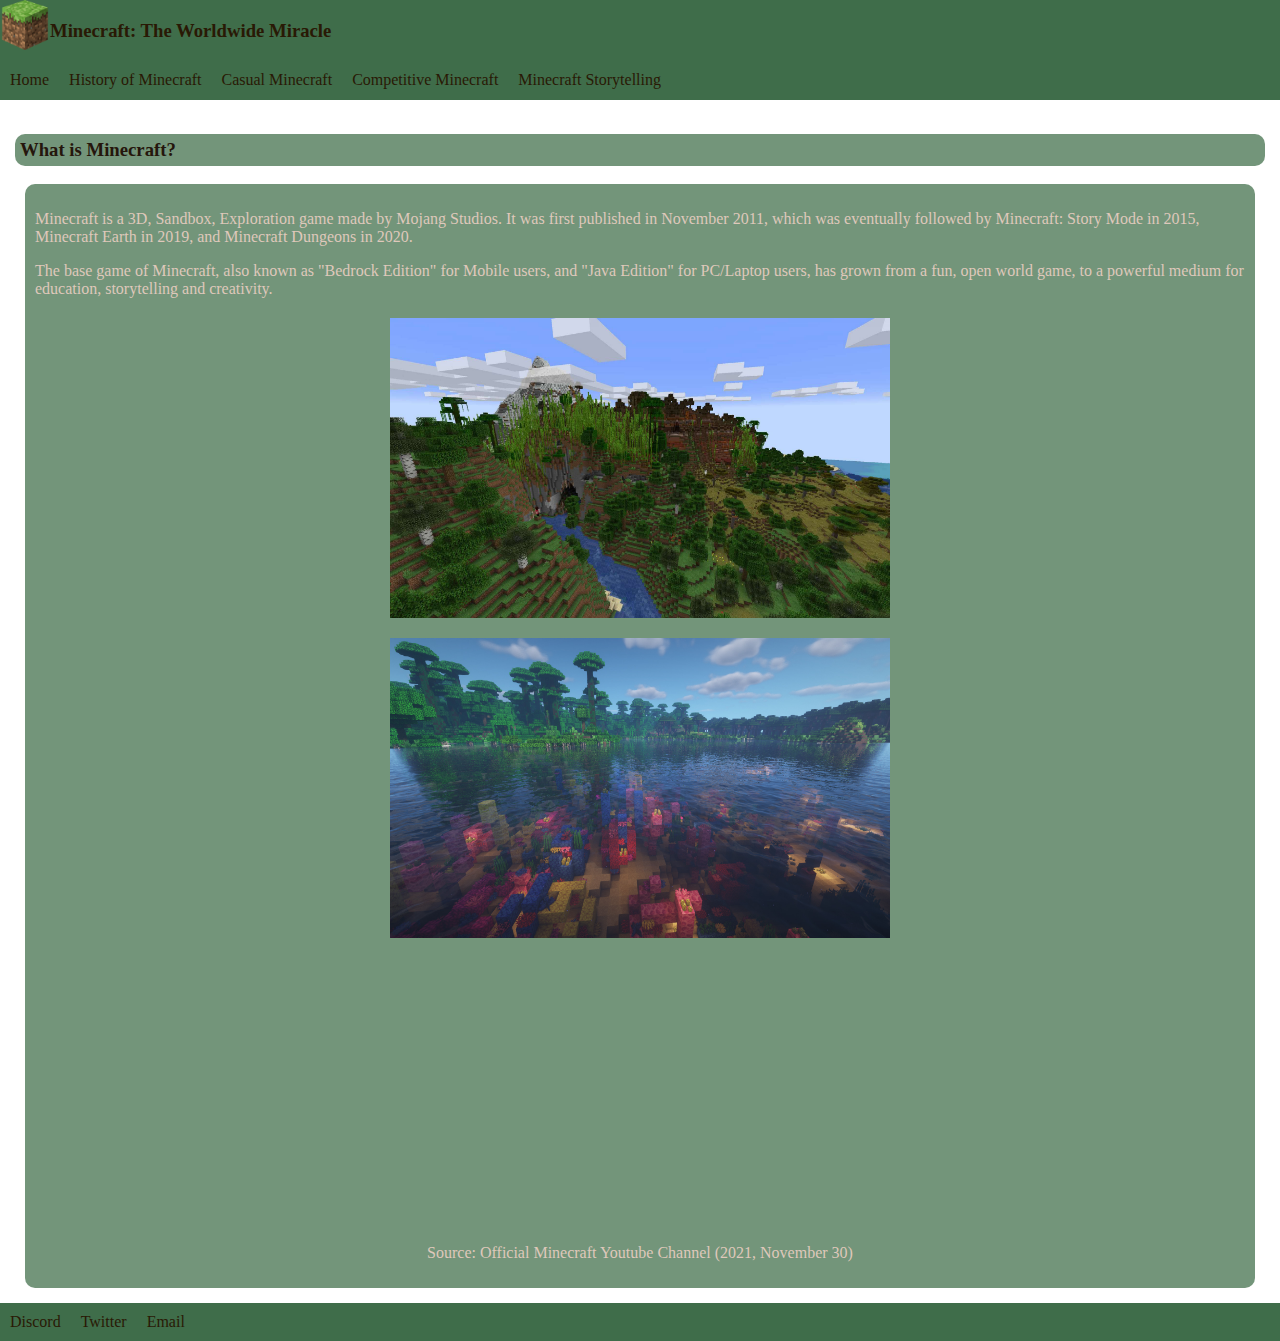
<file: index.html>
<!DOCTYPE html>
<html>
  <head>
    <meta charset="utf-8">
    <meta name="viewport" content="width=device-width">
    <title>Minecraft: The Worldwide Miracle</title>
<link rel="shortcut icon" type="image/png" href="images/logo.png"/>
    <link href="css/style.css" rel="stylesheet" type="text/css" />
  </head>
  <body>
    
    <header>
      <div>
        <img src="images/logo.png" id="logo">
        <h3 id="title" class="text">Minecraft: The Worldwide Miracle</h3>
      </div>
      <nav>
       <ul>
         <li><a href="index.html">Home</a></li>
         <li><a href="htdocs/page_2.html">History of Minecraft</a></li>
         <li><a href="htdocs/page_3.html">Casual Minecraft</a></li>
         <li><a href="htdocs/page_4.html">Competitive Minecraft</a></li>
         <li><a href="htdocs/page_5.html">Minecraft Storytelling</a></li>
       </ul>
     </nav>
    </header>

    <section>
      <heading>
        <h3 id="pageheader" class="text">What is Minecraft?</h3>
      </heading>

     <div id="content" class="text">
        <p>Minecraft is a 3D, Sandbox, Exploration game made by Mojang Studios. It was first published in November 2011, which was eventually followed by Minecraft: Story Mode in 2015, Minecraft Earth in 2019, and Minecraft Dungeons in 2020.</p>

        <p>The base game of Minecraft, also known as "Bedrock Edition"  for Mobile users, and "Java Edition" for PC/Laptop users, has grown from a fun, open world game, to a powerful medium for education, storytelling and creativity.</p>

       <img src="images/worldgen.png" id="image">
       <img  src="images/watershaders.png" id="image">
       <p align="center"><iframe width="480" height="270" src="https://www.youtube.com/embed/vdrn4ouZRvQ" title="YouTube video player" frameborder="0" allow="accelerometer; autoplay; clipboard-write; encrypted-media; gyroscope; picture-in-picture" allowfullscreen></iframe></p>
	<p id="sources">Source: Official Minecraft Youtube Channel (2021, November 30)</p>
      </div>
    </section>

    <footer>
      <div>
        <ul>
         <li><a href="https://discordapp.com/users/610800503265165342/">Discord</a></li>
         <li><a href="https://twitter.com/wheresnebby">Twitter</a></li>
         <li><a href="mailto: b2025dfaco@pshs.edu.ph">Email</a></li>
       </ul>
      </div>
    </footer>

  </body>
</html>
</file>
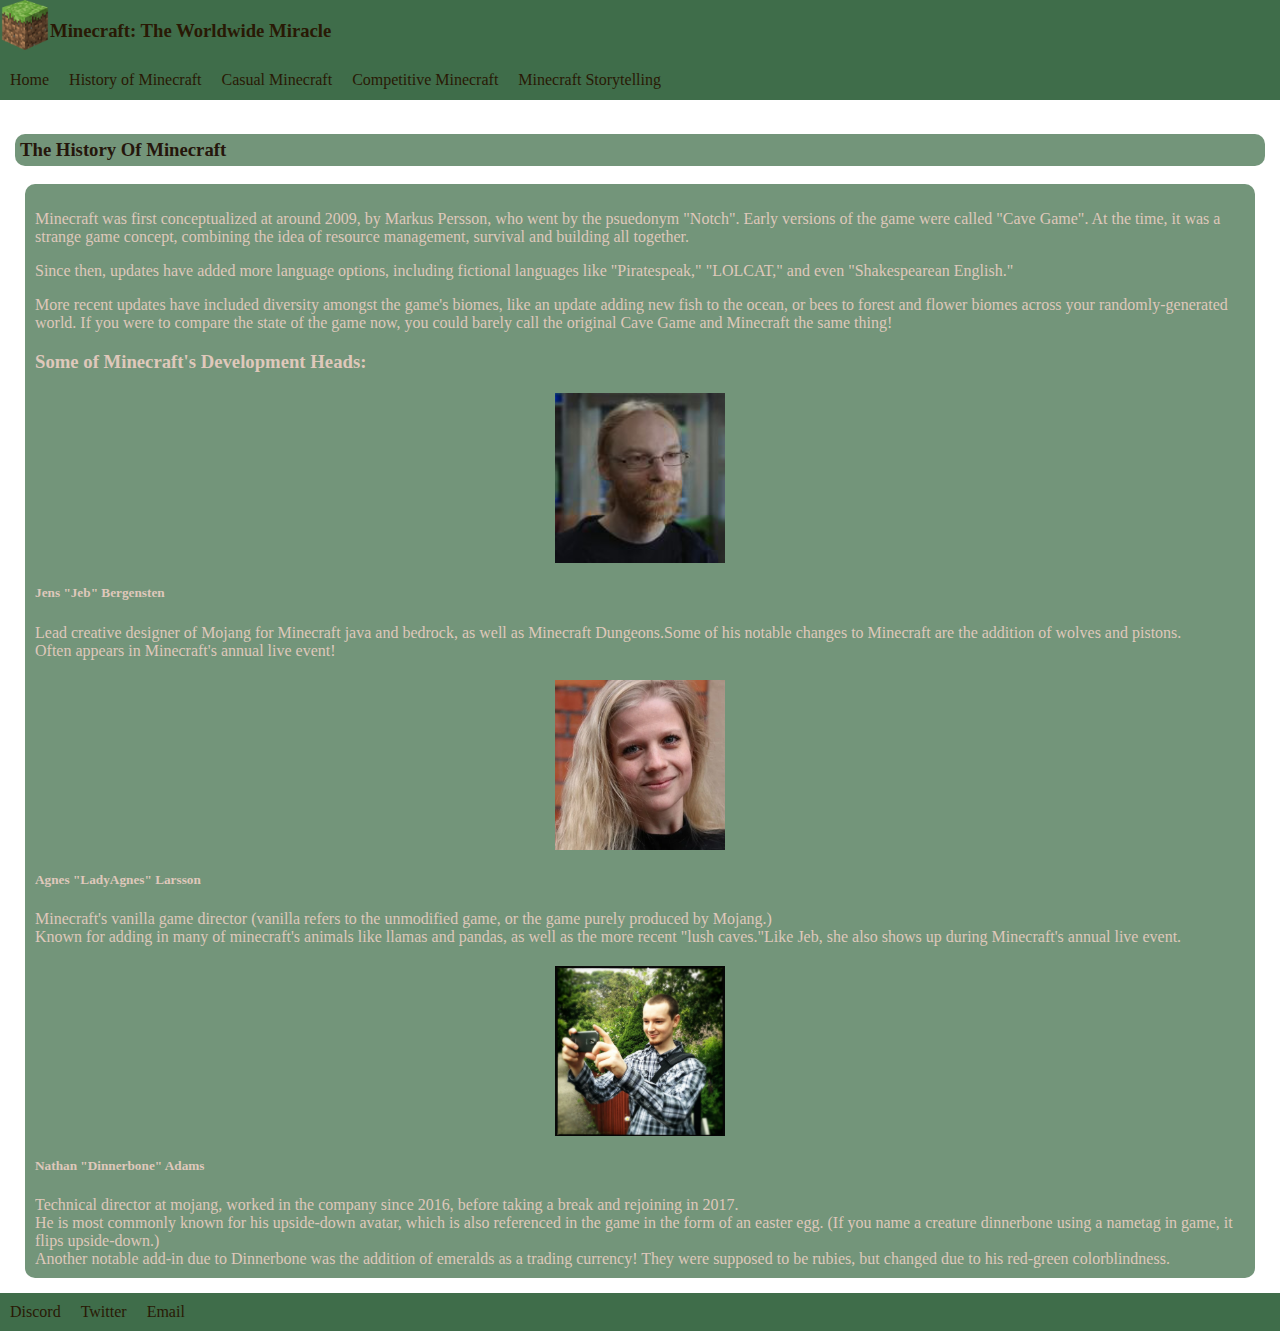
<file: htdocs/page_2.html>
<!DOCTYPE html>
<html>
  <head>
    <meta charset="utf-8">
    <meta name="viewport" content="width=device-width">
    <title>Minecraft: The Worldwide Miracle</title>   
<link rel="shortcut icon" type="image/png" href="images/logo.png"/>
    <link href="../css/style.css" rel="stylesheet" type="text/css" />
  </head>
  <body>
    
    <header>
      <div>
        <img src="../images/logo.png" id="logo">
        <h3 id="title" class="text">Minecraft: The Worldwide Miracle</h3>
      </div>
      <nav>
       <ul>
         <li><a href="../index.html">Home</a></li>
         <li><a href="page_2.html">History of Minecraft</a></li>
         <li><a href="page_3.html">Casual Minecraft</a></li>
         <li><a href="page_4.html">Competitive Minecraft</a></li>
         <li><a href="page_5.html">Minecraft Storytelling</a></li>
       </ul>
     </nav>
    </header>

    <section>
      <heading>
        <h3 id="pageheader" class="text">The History Of Minecraft</h3>
      </heading>

     <div id="content" class="text"> 
       <p>Minecraft was first conceptualized at around 2009, by Markus Persson, who went by the psuedonym "Notch". Early versions of the game were called "Cave Game". At the time, it was a strange game concept, combining the idea of resource management, survival and building all together.</p>

       <p>Since then, updates have added more language options, including fictional languages like "Piratespeak," "LOLCAT," and even "Shakespearean English."</p>

       <p>More recent updates have included diversity amongst the game's biomes, like an update adding new fish to the ocean, or bees to forest and flower biomes across your randomly-generated world. If you were to compare the state of the game now, you could barely call the original Cave Game and Minecraft the same thing!</p>

       <h3> Some of Minecraft's Development Heads: </h3>
      <img src="../images/jeb.png" id="devteam">
      
      <h5>Jens "Jeb" Bergensten</h5>
      <ul>
        <li>Lead creative designer of Mojang for Minecraft java and bedrock, as well as Minecraft Dungeons.</li>
        <li>Some of his notable changes to Minecraft are the addition of wolves and pistons.</li>
        <li>Often appears in Minecraft's annual live event!</li>
      </ul>

     <img src="../images/agnes.png" id="devteam">

      <h5>Agnes "LadyAgnes" Larsson</h5>
      <ul>
        <li>Minecraft's vanilla game director (vanilla refers to the unmodified game, or the game purely produced by Mojang.)</li>
        <li>Known for adding in many of minecraft's animals like llamas and pandas, as well as the more recent "lush caves."</li>
        <li>Like Jeb, she also shows up during Minecraft's annual live event.</li>
      </ul>

     <img src="../images/dinnerbone.png" id="devteam">

     <h5>Nathan "Dinnerbone" Adams</h5>
      <ul>
        <li>Technical director at mojang, worked in the company since 2016, before taking a break and rejoining in 2017.</li>
        <li>He is most commonly known for his upside-down avatar, which is also referenced in the game in the form of an easter egg. (If you name a creature dinnerbone using a nametag in game, it flips upside-down.)</li>
        <li>Another notable add-in due to Dinnerbone was the addition of emeralds as a trading currency! They were supposed to be rubies, but changed due to his red-green colorblindness.</li>
      </ul>

    </div>
    </section>

    <footer>
      <div>
        <ul>
         <li><a href="https://discordapp.com/users/610800503265165342/">Discord</a></li>
         <li><a href="https://twitter.com/wheresnebby">Twitter</a></li>
         <li><a href="mailto: b2025dfaco@pshs.edu.ph">Email</a></li>
       </ul>
      </div>
    </footer>

  </body>
</html>
</file>
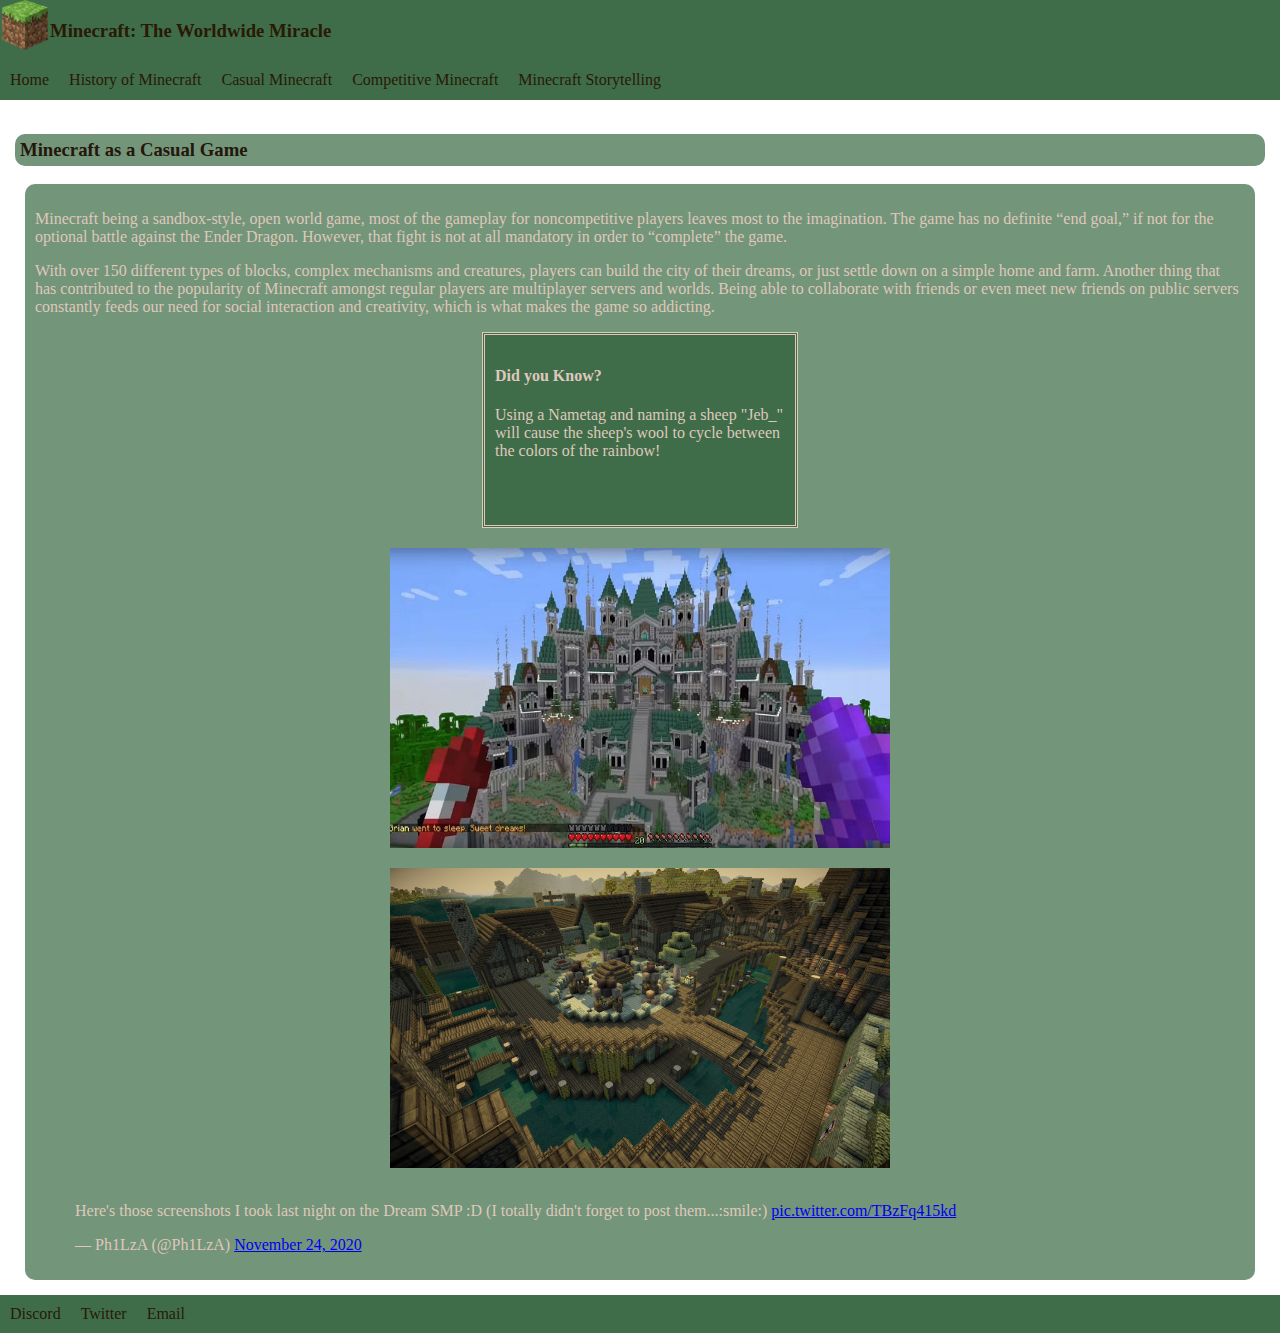
<file: htdocs/page_3.html>
<!DOCTYPE html>
<html>
  <head>
    <meta charset="utf-8">
    <meta name="viewport" content="width=device-width">
    <title>Minecraft: The Worldwide Miracle</title> 
<link rel="shortcut icon" type="image/png" href="images/logo.png"/>
    <link href="../css/style.css" rel="stylesheet" type="text/css" />
  </head>
  <body>
    

  
    <header>
        <div>
          <img src="../images/logo.png" id="logo">
          <h3 id="title" class="text">Minecraft: The Worldwide Miracle</h3>
        </div>
        <nav>
        <ul>
          <li><a href="../index.html">Home</a></li>
          <li><a href="page_2.html">History of Minecraft</a></li>
          <li><a href="page_3.html">Casual Minecraft</a></li>
          <li><a href="page_4.html">Competitive Minecraft</a></li>
          <li><a href="page_5.html">Minecraft     Storytelling</a></li>
        </ul>
        </nav>
      </header>

        <section>
        <heading>
          <h3 id="pageheader" class="text">Minecraft as a Casual Game</h3>
        </heading>

          <div id="content" class="text"> 
          <p>Minecraft being a sandbox-style, open world game, most of the gameplay for noncompetitive players leaves most to the imagination. The game has no definite “end goal,” if not for the optional battle against the Ender Dragon. However, that fight is not at all mandatory in order to “complete” the game. </p>

          <p>With over 150 different types of blocks, complex mechanisms and creatures, players can build the city of their dreams, or just settle down on a simple home and farm. Another thing that has contributed to the popularity of Minecraft amongst regular players are multiplayer servers and worlds. Being able to collaborate with friends or even meet new friends on public servers constantly feeds our need for social interaction and creativity, which is what makes the game so addicting.</p>

          <div id="colorchange">
            <h4> Did you Know?</h4>
            <p>Using a Nametag and naming a sheep "Jeb_" will cause the sheep's wool to cycle between the colors of the rainbow!</p>  
          </div>

          <img src="../images/grianbase.png" id="image">
          <img src="../images/mcriften.png" id="image">
          
          <br>
          
          <blockquote class="twitter-tweet tw-align-center"><p lang="en" dir="ltr">Here's those screenshots I took last night on the Dream SMP :D (I totally didn't forget to post them...:smile:) <a href="https://t.Co/TBzFq415kd">pic.twitter.com/TBzFq415kd</a></p>— Ph1LzA (@Ph1LzA) <a href="https://twitter.com/Ph1LzA/status/1331216365638873091?ref_src=twsrc%5Etfw">November 24, 2020</a></blockquote> <script async src="https://platform.twitter.com/widgets.js" charset="utf-8"></script>

        </div>
        </section>

    <footer>
      <div>
        <ul>
         <li><a href="https://discordapp.com/users/610800503265165342/">Discord</a></li>
         <li><a href="https://twitter.com/wheresnebby">Twitter</a></li>
         <li><a href="mailto: b2025dfaco@pshs.edu.ph">Email</a></li>
       </ul>
      </div>
    </footer>

  </body>
</html>
</file>
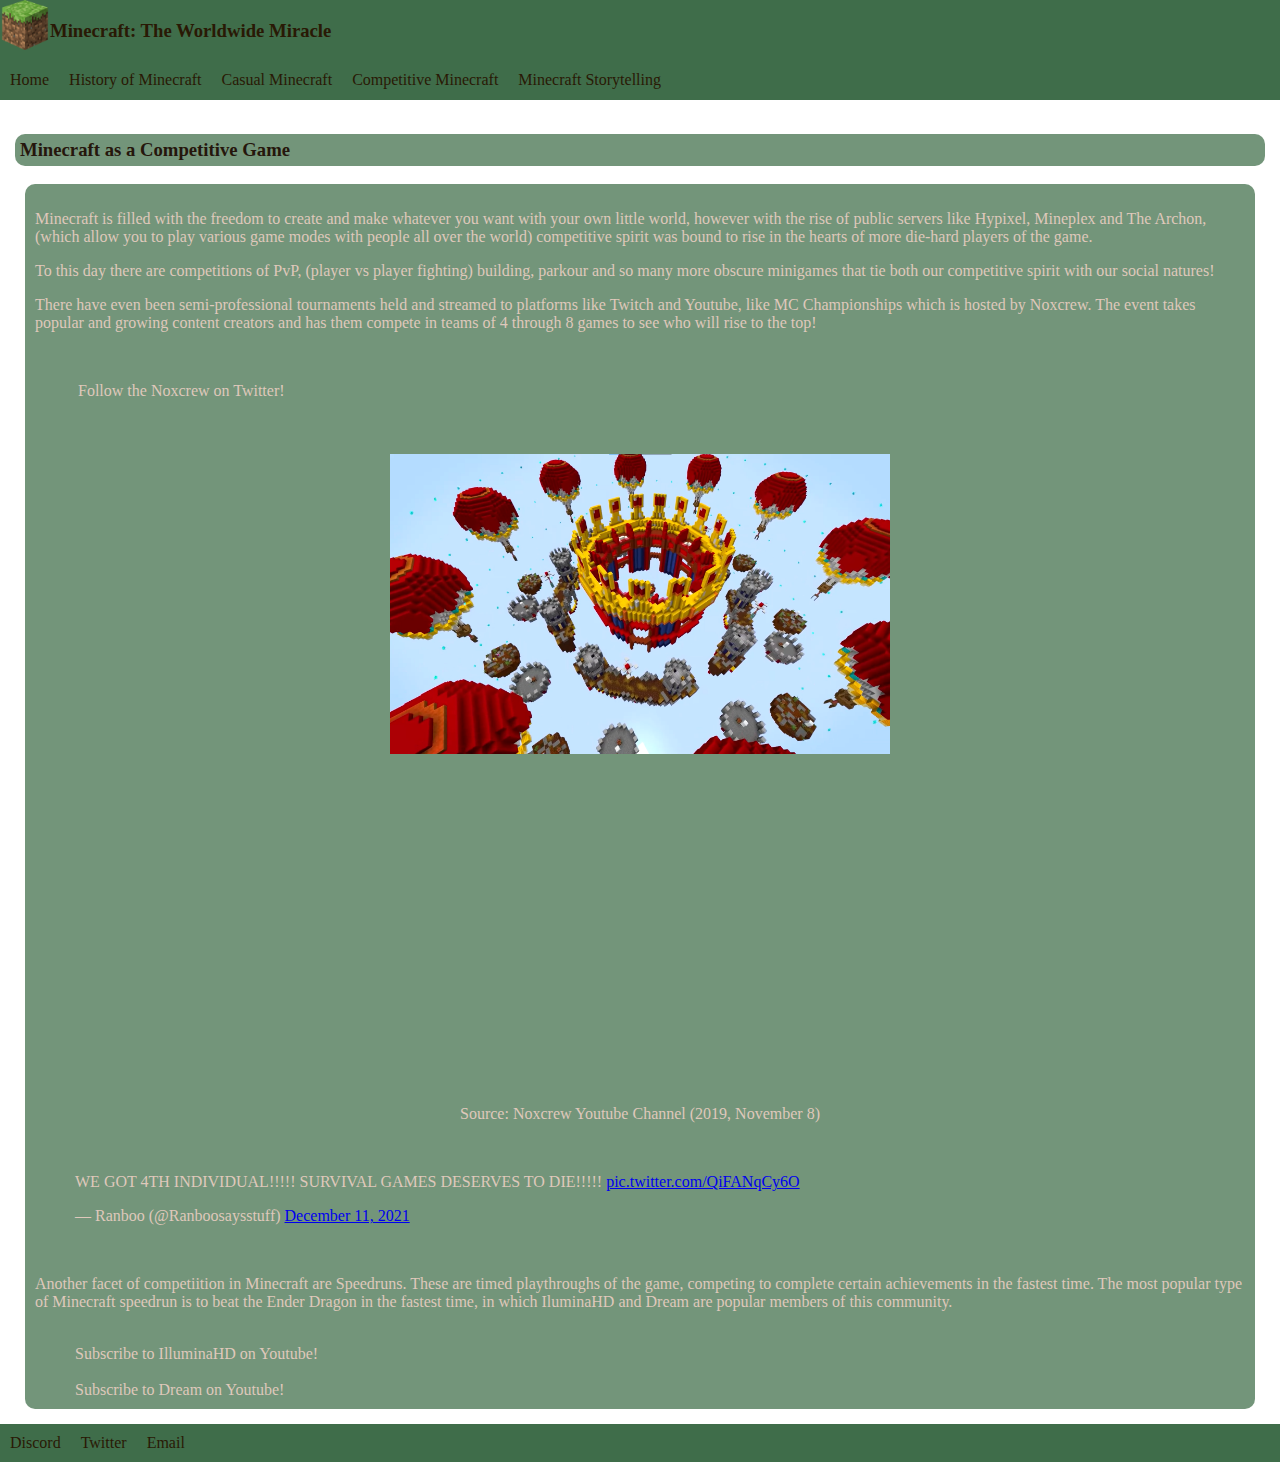
<file: htdocs/page_4.html>
<!DOCTYPE html>
<html>
  <head>
    <meta charset="utf-8">
    <meta name="viewport" content="width=device-width">
    <title>Minecraft: The Worldwide Miracle</title>	  
<link rel="shortcut icon" type="image/png" href="images/logo.png"/>
    <link href="../css/style.css" rel="stylesheet" type="text/css" />
  </head>
  <body>
    
    <header>
      <div>
        <img src="../images/logo.png" id="logo">
        <h3 id="title" class="text">Minecraft: The Worldwide Miracle</h3>
      </div>
      <nav>
       <ul>
         <li><a href="../index.html">Home</a></li>
         <li><a href="page_2.html">History of Minecraft</a></li>
         <li><a href="page_3.html">Casual Minecraft</a></li>
         <li><a href="page_4.html">Competitive Minecraft</a></li>
         <li><a href="page_5.html">Minecraft Storytelling</a></li>
       </ul>
     </nav>
    </header>

    <section>
      <heading>
        <h3 id="pageheader" class="text">Minecraft as a Competitive Game</h3>
      </heading>

     <div id="content" class="text"> 
       <p>Minecraft is filled with the freedom to create and make whatever you want with your own little world, however with the rise of public servers like Hypixel, Mineplex and The Archon, (which allow you to play various game modes with people all over the world) competitive spirit was bound to rise in the hearts of more die-hard players of the game.</p>

       <p>To this day there are competitions of PvP, (player vs player fighting) building, parkour and so many more obscure minigames that tie both our competitive spirit with our social natures! </p>

       <p>There have even been semi-professional tournaments held and streamed to platforms like Twitch and Youtube, like MC Championships which is hosted by Noxcrew. The event takes popular and growing content creators and has them compete in teams of 4 through 8 games to see who will rise to the top!</p>
       <br>
       <div id="twtsprite"></div>
       <p id="twitters"><a href="https://twitter.com/Noxcrew"> Follow the Noxcrew on Twitter! </a></p>

       <br>

       <img src="../images/skybattle.png" id="image">

       <p align="center"><iframe width="560" height="315" src="https://www.youtube.com/embed/aiV1j1PMWT8" title="YouTube video player" frameborder="0" allow="accelerometer; autoplay; clipboard-write; encrypted-media; gyroscope; picture-in-picture" allowfullscreen></iframe></p>

	     <p id="sources">Source: Noxcrew Youtube Channel (2019, November 8)</p>

       <br>

       <blockquote class="twitter-tweet tw-align-center"><p lang="en" dir="ltr">WE GOT 4TH INDIVIDUAL!!!!! SURVIVAL GAMES DESERVES TO DIE!!!!! <a href="https://t.Co/QiFANqCy6O">pic.twitter.com/QiFANqCy6O</a></p>— Ranboo (@Ranboosaysstuff) <a href="https://twitter.com/Ranboosaysstuff/status/1469807182162149391?ref_src=twsrc%5Etfw">December 11, 2021</a></blockquote> <script async src="https://platform.twitter.com/widgets.js" charset="utf-8"></script>

       <br>

       <p>Another facet of competiition in Minecraft are Speedruns. These are timed playthroughs of the game, competing to complete certain achievements in the fastest time. The most popular type of Minecraft speedrun is to beat the Ender Dragon in the fastest time, in which IluminaHD and Dream are popular members of this community.</p>
       <br>
       <div id="ytsprite"></div>
       <div id="youtube"><a href="https://www.youtube.com/c/IlluminaHD"> Subscribe to IlluminaHD on Youtube! </a></div>
       <br>
        <div id="ytsprite"></div>
       <div id="youtube"><a href="https://www.youtube.com/c/dream"> Subscribe to Dream on Youtube! </a></div>

    </div>
    </section>

    <footer>
      <div>
        <ul>
         <li><a href="https://discordapp.com/users/610800503265165342/">Discord</a></li>
         <li><a href="https://twitter.com/wheresnebby">Twitter</a></li>
         <li><a href="mailto: b2025dfaco@pshs.edu.ph">Email</a></li>
       </ul>
      </div>
    </footer>

  </body>
</html>
</file>
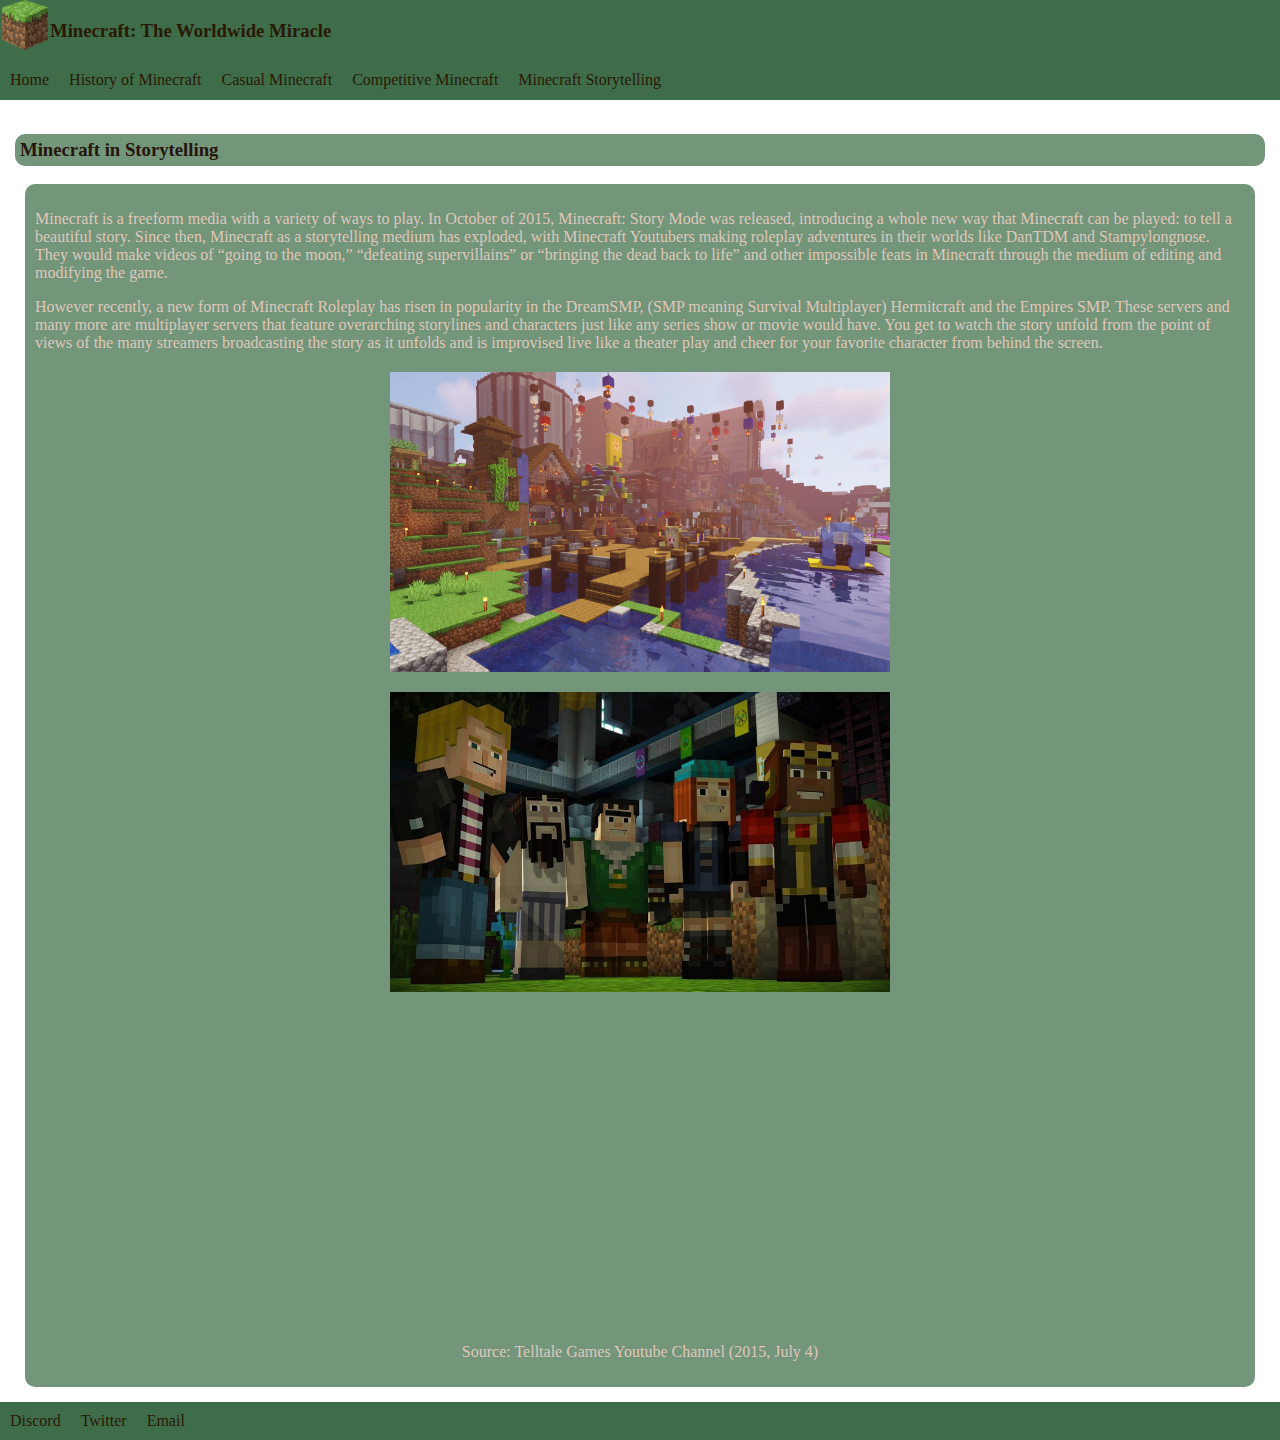
<file: htdocs/page_5.html>
<!DOCTYPE html>
<html>
  <head>
    <meta charset="utf-8">
    <meta name="viewport" content="width=device-width">
    <title>Minecraft: The Worldwide Miracle</title>
<link rel="shortcut icon" type="image/png" href="images/logo.png"/>
    <link href="../css/style.css" rel="stylesheet" type="text/css" />
  </head>
  <body>
    
    <header>
      <div>
        <img src="../images/logo.png" id="logo">
        <h3 id="title" class="text">Minecraft: The Worldwide Miracle</h3>
      </div>
      <nav>
       <ul>
         <li><a href="../index.html">Home</a></li>
         <li><a href="page_2.html">History of Minecraft</a></li>
         <li><a href="page_3.html">Casual Minecraft</a></li>
         <li><a href="page_4.html">Competitive Minecraft</a></li>
         <li><a href="page_5.html">Minecraft Storytelling</a></li>
       </ul>
     </nav>
    </header>

    <section>
      <heading>
        <h3 id="pageheader" class="text">Minecraft in Storytelling</h3>
      </heading>

     <div id="content" class="text"> 
       <p>Minecraft is a freeform media with a variety of ways to play. In October of 2015, Minecraft: Story Mode was released, introducing a whole new way that Minecraft can be played: to tell a beautiful story. Since then, Minecraft as a storytelling medium has exploded, with Minecraft Youtubers making roleplay adventures in their worlds like DanTDM and Stampylongnose. They would make videos of “going to the moon,” “defeating supervillains” or “bringing the dead back to life” and other impossible feats in Minecraft through the medium of editing and modifying the game.</p>

       <p>However recently, a new form of Minecraft Roleplay has risen in popularity in the DreamSMP, (SMP meaning Survival Multiplayer) Hermitcraft and the Empires SMP. These servers and many more are multiplayer servers that feature overarching storylines and characters just like any series show or movie would have. You get to watch the story unfold from the point of views of the many streamers broadcasting the story as it unfolds and is improvised live like a theater play and cheer for your favorite character from behind the screen.</p>

      
       
       <img src="../images/dreamsmp.png" id="image">
       <img src="../images/mcstorymode.png" id="image">

       <p align="center"><iframe width="560" height="315" src="https://www.youtube.com/embed/HAnRtMEDrvU" title="YouTube video player" frameborder="0" allow="accelerometer; autoplay; clipboard-write; encrypted-media; gyroscope; picture-in-picture" allowfullscreen></iframe></p>
       <p id="sources">Source: Telltale Games Youtube Channel (2015, July 4)</p>

    </div>
    </section>

    <footer>
      <div>
        <ul>
         <li><a href="https://discordapp.com/users/610800503265165342/">Discord</a></li>
         <li><a href="https://twitter.com/wheresnebby">Twitter</a></li>
         <li><a href="mailto: b2025dfaco@pshs.edu.ph">Email</a></li>
       </ul>
      </div>
    </footer>

  </body>
</html>
</file>
<file: css/style.css>
body{
  background-image: url("https://cdn.discordapp.com/attachments/747741173841395804/905834985657888778/CarelessPeskyKusimanse-poster.png");
  background-size: cover;
  margin: 0px;
}

header{
  background-color: rgb(63, 109, 74);
  height: 100px;
}

ul {
  list-style-type: none;
  margin: 0;
  padding: 0;
  overflow: hidden;
  font-family: Verdana;
}

li{
  float: left;
}

li a:link{
  display: block;
  color: rgb(41, 25, 5);
  padding: 10px;
  text-decoration: none;
}

li a:visited{
  color: black;
}

li a:hover {
  background-color: rgb(51, 33, 27);
  color: white;
}

li a:active {
  background-color: rgb(51, 33, 27);
  color: white;
}

#twitters a:link{
  color: rgb(223, 200, 187);
  padding: 10px;
  text-decoration: none;
}

#twitters a:hover{
  background-color:rgb(63, 109, 74);
  color: rgb(223, 200, 187);
  padding: 10px;
  text-decoration: none;
}

#youtube a:link{
  color: rgb(223, 200, 187);
  padding: 10px;
  text-decoration: none;
}

#youtube a:hover{
  background-color:rgb(63, 109, 74);
  color: rgb(223, 200, 187);
  padding: 10px;
  text-decoration: none;
}

#ytsprite{
  float: left;
  left: 0px;
  height: 30px;
  width: 30px;
  background: url('https://cdn.discordapp.com/attachments/747741173841395804/939877898242916402/socmed_sprites.png') -759px -115px;
}

#twtsprite{
  float: left;
  left: 0px;
  height: 30px;
  width: 33px;
  background: url('https://cdn.discordapp.com/attachments/747741173841395804/939877898242916402/socmed_sprites.png') -612px -115px;
}

section{
  padding: 15px;
}

#title{
  margin-top: 0px;
  padding-top: 20px;
  color: rgb(41, 25, 5);
}

#logo{
  width: 50px;
  height: 50px;
  float: left;
}

#pageheader{
  background-color: rgb(55, 104, 66, 0.7);
  color: rgb(37, 22, 12);
  padding: 5px;
  border-radius: 10px;
}

#content{
  clear: left;
  margin-left: 10px;
  margin-right: 10px;
  padding: 10px;
  background-color: rgb(55, 104, 66, 0.7);
  border-radius: 10px;
}

#image{
  width: 500px;
  height: 300px;
  margin-left: auto;
  margin-right: auto;
  margin-top: 20px;
  display: block;
}

#devteam{
    width: 170px;
   height: 170px;
   margin-left: auto;
   margin-right: auto;
   margin-top: 20px;
   display: block;
}

#sources{
  text-align: center;
}

footer{
  background-color: rgb(63, 109, 74);
}

.text{
    font-family: Verdana;
    color: rgb(223, 200, 187);
}

#colorchange{
  width: 300px;
  height: 180px;
  border-style: double;
  background-color: rgb(63, 109, 74);
  padding-left: 10px;
  padding-top:10px;
  margin: auto;
}

#colorchange{
    width: 300px;
    height: 180px;
    animation-name:  rainbow;
    animation-duration: 8s;
    animation-iteration-count: infinite;
}

@keyframes rainbow{
  0% {background-color:rgb(21, 43, 167);}
  8% {background-color: rgb(29, 129, 136);}
  16% {background-color: rgb(30, 41, 184);}
  25% {background-color: rgb(118, 47, 184);}
  33% {background-color: rgb(107, 21, 86);}
  41% {background-color: rgb(107, 23, 23);}
  50% {background-color: rgb(145, 50, 27);}
  58% {background-color: rgb(209, 98, 55);}
  66% {background-color: rgb(202, 86, 33);}
  75% {background-color: rgb(204, 141, 24);}
  83% {background-color: rgb(211, 200, 101);}
  91% {background-color: rgb(122, 175, 87);}
  100% {background-color: rgb(63, 109, 74);}

}
</file>
